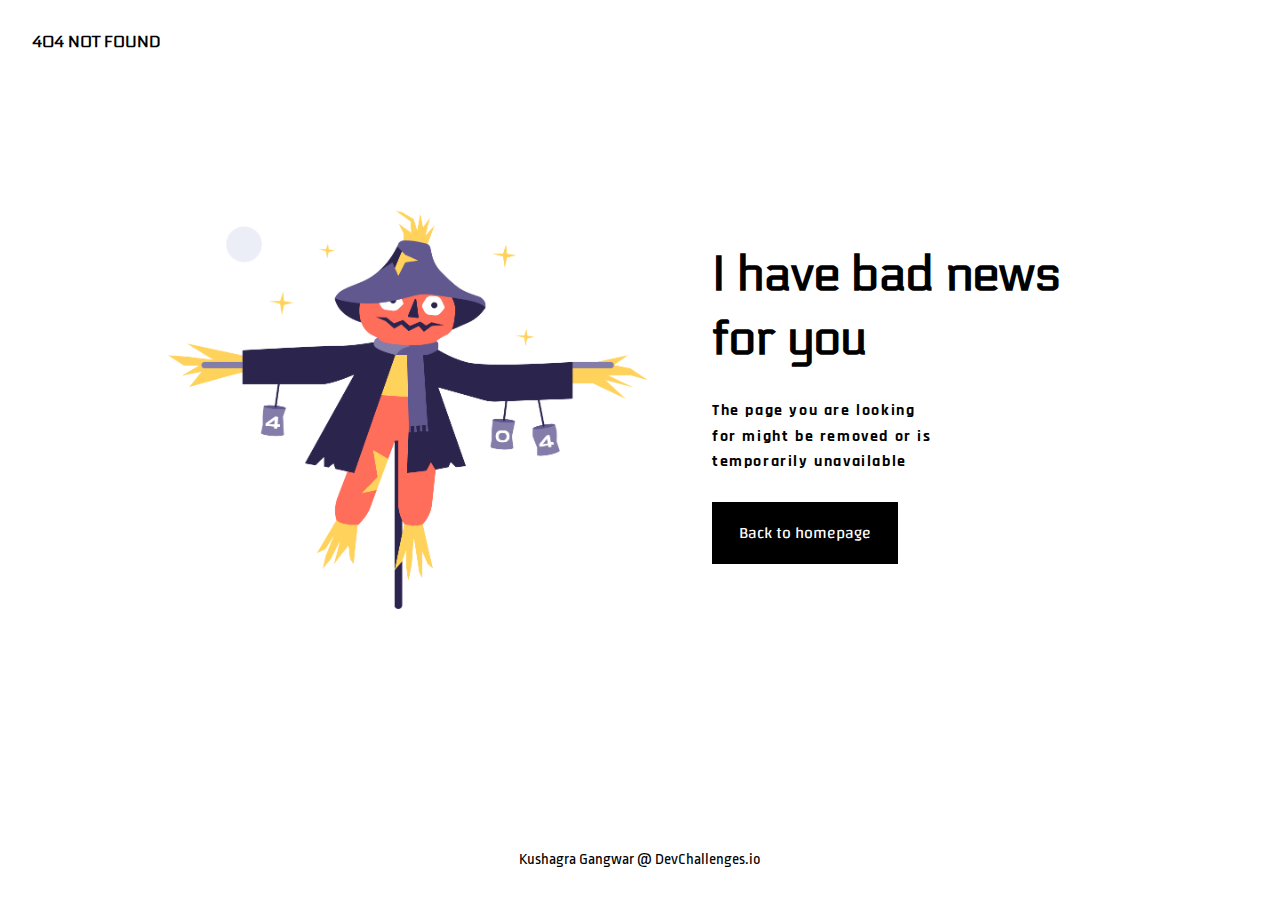
<file: error_page/index.html>
<!DOCTYPE html>
<html lang="en">

<head>
    <meta charset="UTF-8">
    <meta name="viewport" content="width=device-width, initial-scale=1.0">
    <title>Error 404</title>
    <link rel="stylesheet" href="./css/styles.css">
    <link href="https://fonts.googleapis.com/css2?family=Changa:wght@200&family=Ropa+Sans&family=Rajdhani:wght@300&family=Electrolize&display=swap" rel="stylesheet">
</head>

<body>
    <h4 id="main-heading">404 NOT FOUND</h4>
    <div class="container">
        <div id="image-container">
            <img id="image" src="./images/Scarecrow.png" alt="Scarecrow">
        </div>
        <div id="text">
            <h2 id="text-heading">I have bad news for you</h2>
            <p id="text-para">The page you are looking<br>for might be removed or is <br>temporarily unavailable</p>
            <button id="btn">Back to homepage</button>
        </div>
        <footer>Kushagra Gangwar @ DevChallenges.io</footer>
    </div>
</body>

</html>
</file>
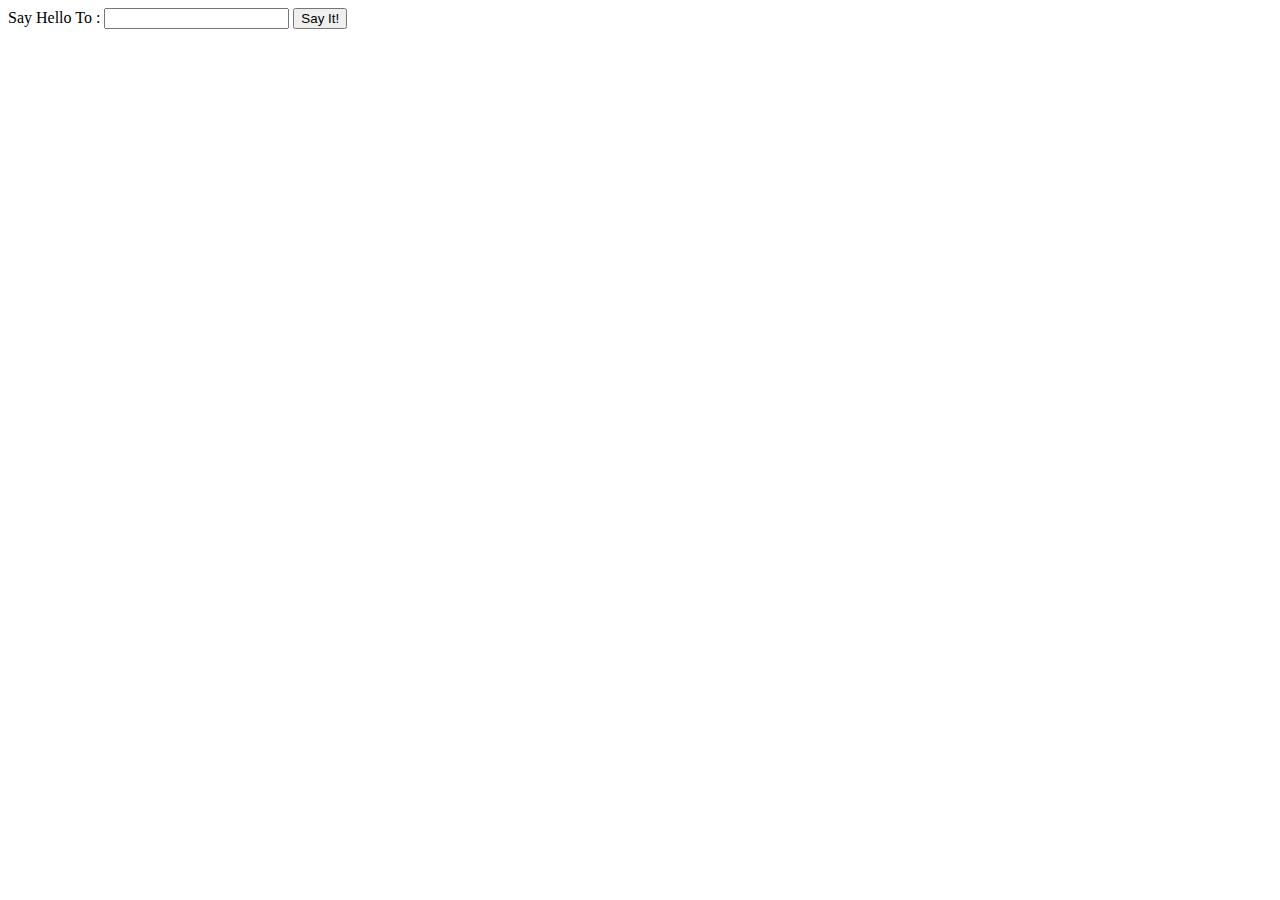
<file: html_css_js_course/JS Tutorial/index.html>
<!DOCTYPE html>
<html lang="en">

<head>
    <meta charset="UTF-8">
    <meta name="viewport" content="width=device-width, initial-scale=1.0">
    <title>Javascript Tutorial</title>
    <!-- <script src="js/week4.js"></script> -->
</head>

<body>
    <label for="hello">Say Hello To : </label>

    <!-- Usage of onblur -->
    <input id="hello" type="text" name="name">

    <!-- Usage of onclick -->
    <button onclick="sayhello()">Say It!</button>

    <div id="output"></div>
    <!-- Javascript -->
    <script src="js/week5.js"></script>
</body>

</html>
</file>
<file: error_page/css/styles.css>
* {
    box-sizing: border-box;
    margin: 0;
    padding: 0;
}

body {
    margin: 2rem;
}

#main-heading {
    margin-bottom: 10rem;
    font-family: 'Electrolize', sans-serif;
}

.container {
    display: flex;
    flex-wrap: wrap;
    justify-content: center;
}

#image-container {
    width: 30rem;
    height: 26rem;
    margin-right: 5vw;
}

#image {
    width: 100%;
}

#text {
    width: 25rem;
}

#text-heading {
    margin-top: 2rem;
    font-size: xxx-large;
    font-family: 'Electrolize', sans-serif;
    margin-bottom: 3vh;
    line-height: 4rem;
}

#text-para {
    font-weight: 700;
    letter-spacing: 0.1rem;
    line-height: 1.6rem;
    font-family: 'Rajdhani', sans-serif;
    margin-bottom: 3vh;
}

#btn {
    border: 0;
    font-size: 1rem;
    background-color: black;
    color: white;
    padding: 1rem 1.7rem;
    font-family: 'Changa', sans-serif;
}

footer {
    position: absolute;
    bottom: 2rem;
    font-family: 'Ropa Sans', sans-serif;
}

@media (max-width: 1037px) {
    #image-container {
        max-width: 70%;
        height: auto;
    }
    #main-heading {
        margin-bottom: 3rem;
    }
}
</file>
